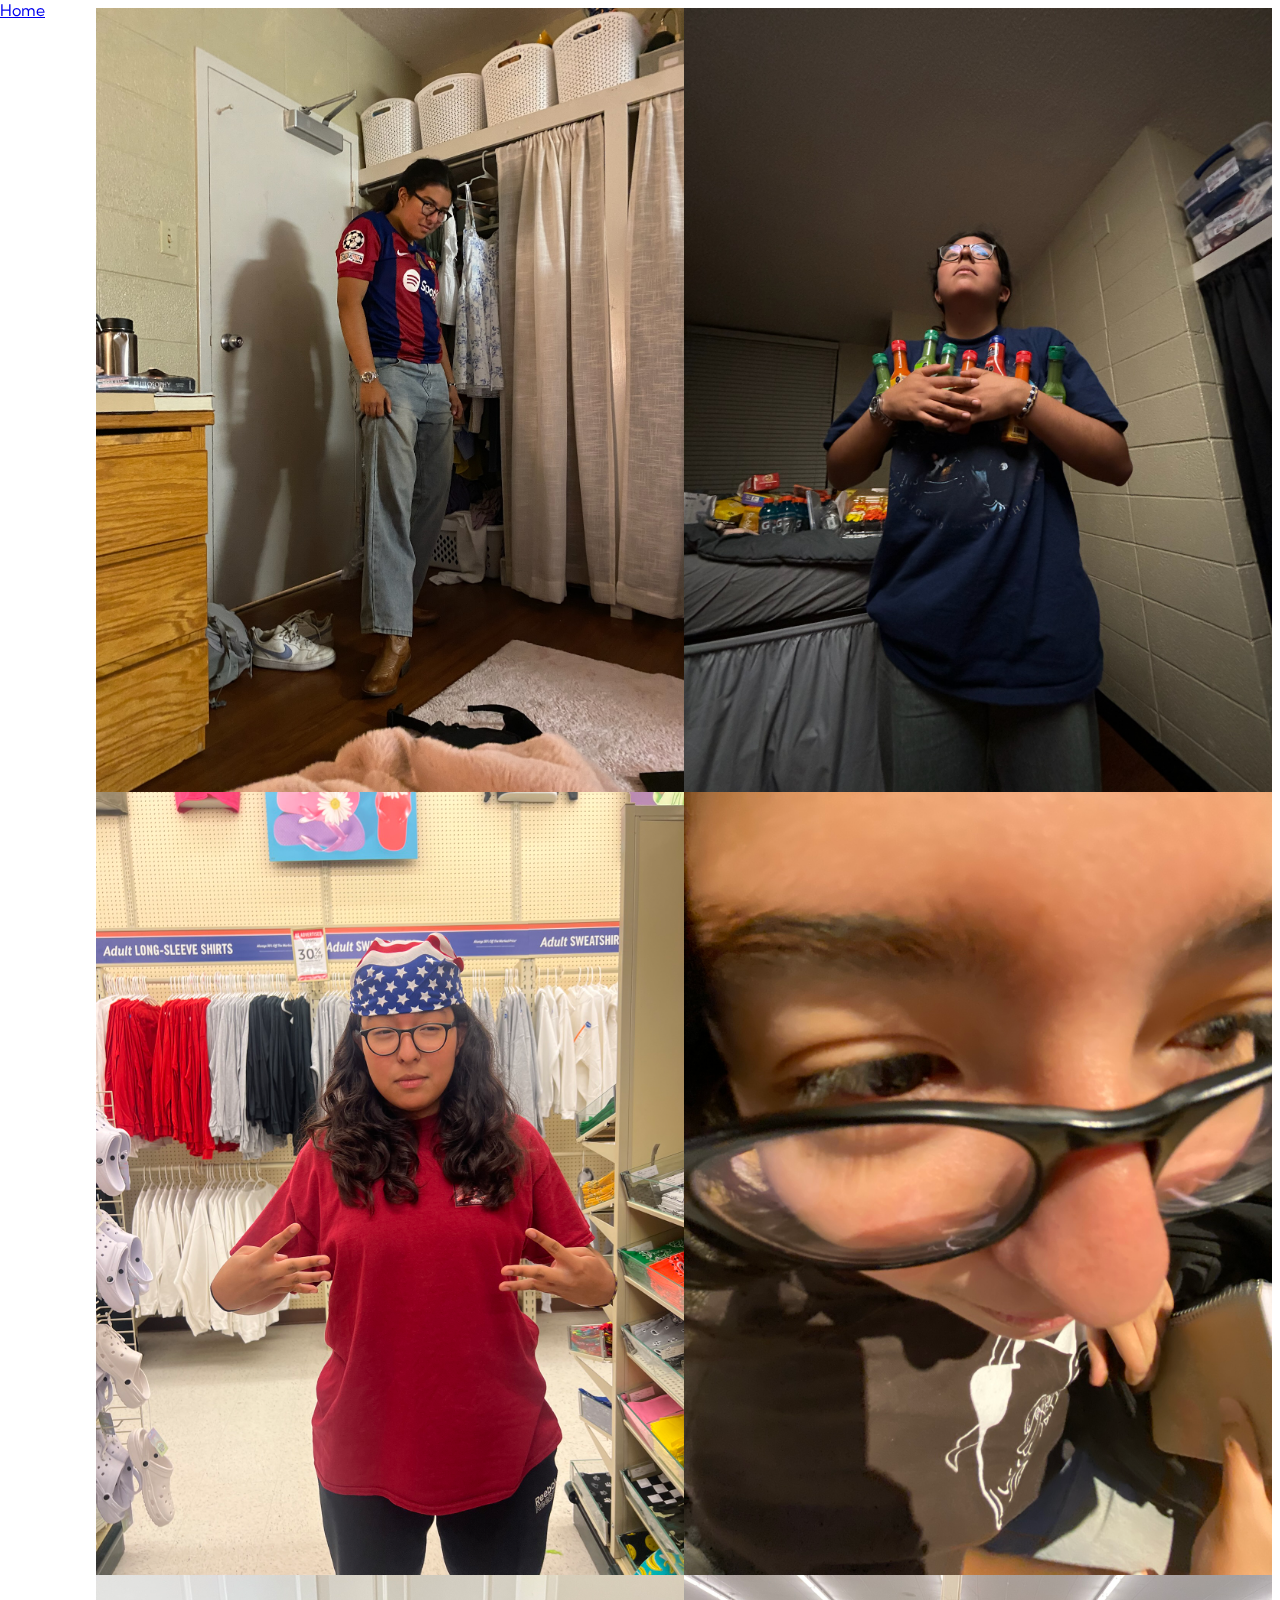
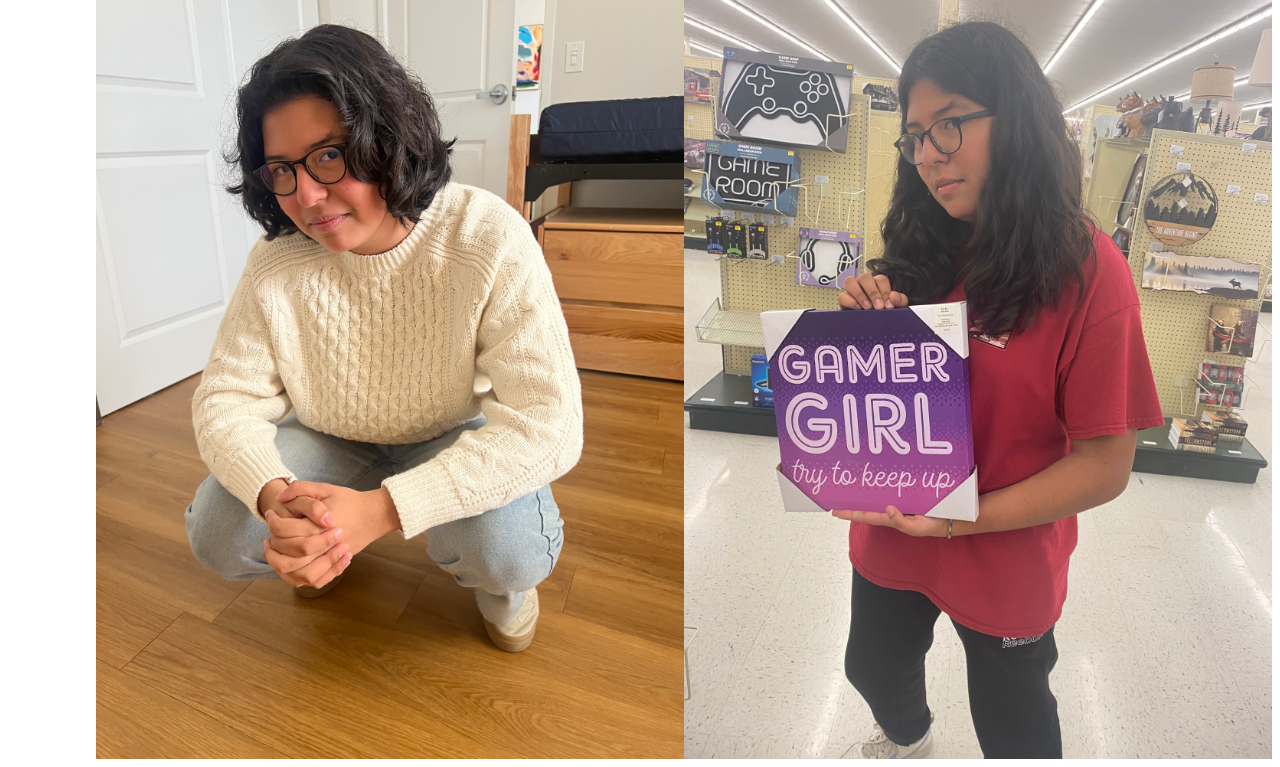
<file: morePhotos.html>
<!DOCTYPE html>
<html lang="en">
<head>
    <meta charset="UTF-8">
    <meta name="viewport" content="width=device-width, initial-scale=1.0">
    <title>Document</title>
    <link rel="stylesheet" href="stylesheet.css">
</head>
<body>
    <nav>
        <a id="SecondPageHome" href="index.html">Home</a>
    
    </nav>

    <div class="Photos">
        <img src="MorePhotos/IMG_0259.JPG" alt="">
        <img src="MorePhotos/IMG_0313.JPG" alt="">
        <img src="MorePhotos/IMG_3086.JPEG" alt="">
        <img src="MorePhotos/IMG_3245.JPEG" alt="">
        <img src="MorePhotos/IMG_3434.JPEG" alt="">
        <img src="MorePhotos/IMG_6754.JPEG" alt="">
    </div>
    

    
</body>
</html>
</file>
<file: stylesheet.css>
/*
    Name: Dezra Estrada
    Date:  26 February 2025
    This is the style.css page for my portfolio of web development work.
    It is used by all pages in my portfolio to give the site a consistent
    look and feel.
*/

@import url('https://fonts.googleapis.com/css2?family=Kumbh+Sans:wght@100..900&family=Sriracha&display=swap');

nav{
    display: flex;
    flex-wrap: wrap;
    flex-direction: column;

    position: fixed; 
    z-index: 1; 
    top: 0; 
    left: 0;

}

h1, p{
    text-align: center;
    color: #b5bc2d;
    padding-left: 6%;
}


body{
    font-family:  "Kumbh Sans", serif;
}

ol{
    padding-left: 80%;
}

.Photos {
    display: flex;
    flex-wrap: wrap;
    flex-direction: row;
    padding-left: 7%;

}

.Photos img{
    max-width: 50%;
    height: auto;
    column-gap: 30px;
}

footer{
    display: flex;
    flex-wrap: wrap;
    flex-direction: row;
    justify-content: left;
}
</file>
